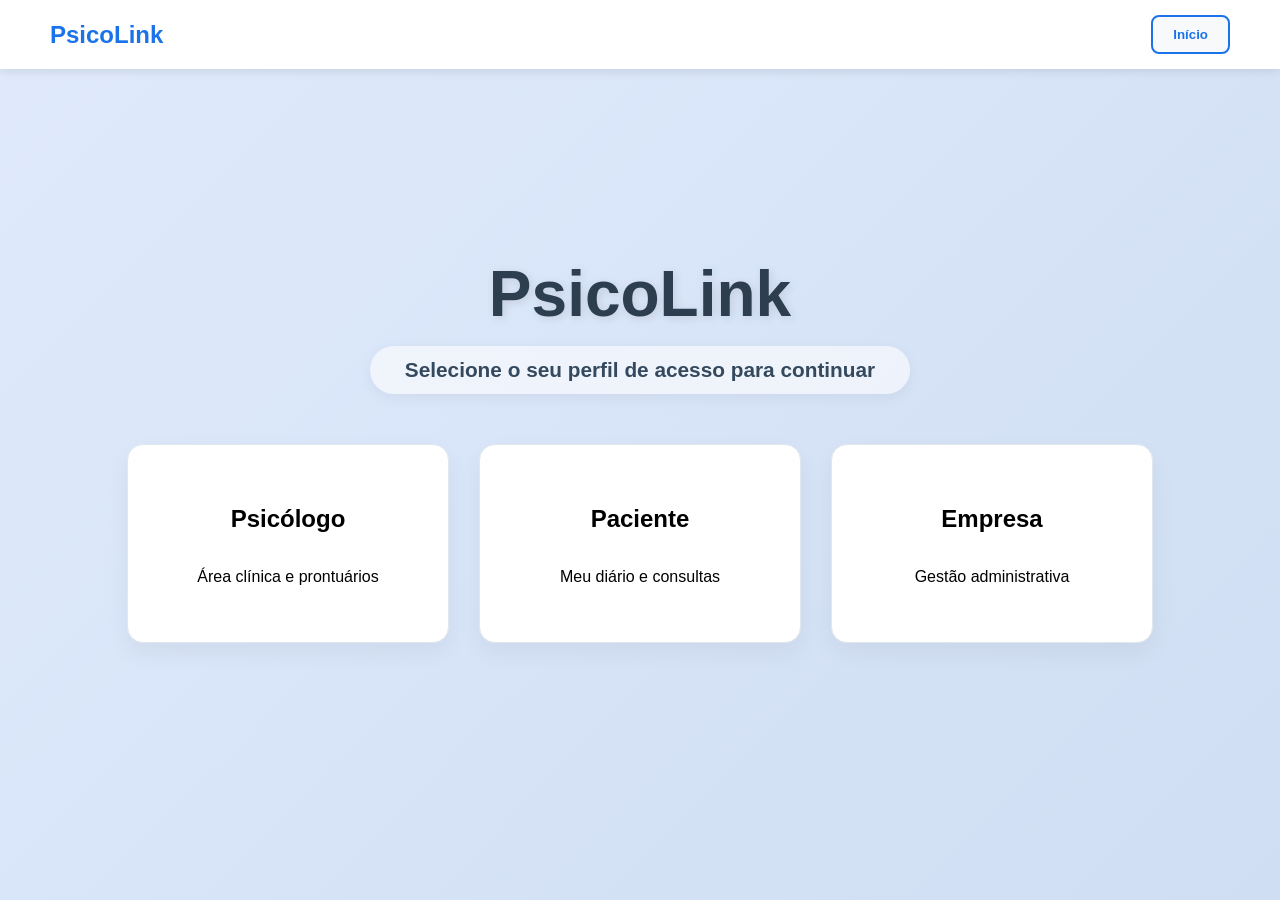
<file: src/main/resources/static/index.html>
<!DOCTYPE html>
<html lang="pt-br">
<head>
    <meta charset="UTF-8">
    <title>PsicoLink - Bem-vindo</title>
    <link rel="stylesheet" href="css/style.css">
</head>

<body>
	<!--Div com o navbar-->
	<nav class="navbar">
	    <a href="index.html" class="nav-logo">PsicoLink</a>
	    <div class="nav-links">
	        <button onclick="window.location.href='index.html'">Início</button>
	    </div>
	</nav>
	
	<!--Div com o nome principal do site-->
	<div class="portal-container">
		<h1>PsicoLink</h1>
		 <p class="instrucao">Selecione o seu perfil de acesso para continuar</p>
	    
		 <!--Div com os cards que ficam dentro da div com o nome principal em 
			que tem os cards de cada tipo de usuário no sistema-->
	    <div class="cards-container">
	        <div class="card card-psicologo" onclick="irPara('psicologo')">
	            <h2>Psicólogo</h2>
	            <p>Área clínica e prontuários</p>
	        </div>

	        <div class="card card-paciente" onclick="irPara('paciente')">
	            <h2>Paciente</h2>
	            <p>Meu diário e consultas</p>
	        </div>

	        <div class="card card-empresa" onclick="irPara('empresa')">
	            <h2>Empresa</h2>
	            <p>Gestão administrativa</p>
	        </div>
	    </div>
	</div>
	<script>
	    function irPara(perfil) {
	        if (perfil === 'psicologo') {
	            // Entra na pasta psicologo e busca o arquivo cadastropsicologo.html
	            window.location.href = "psicologo/cadastropsicologo.html"; 
	        } else if (perfil === 'paciente') {
	            // Entra na pasta paciente e busca o arquivo cadastro.html
	            window.location.href = "paciente/cadastropaciente.html";
	        } else if (perfil === 'empresa') {
	            // Entra na pasta empresa (caso você já tenha criado o cadastro.html lá)
	            window.location.href = "empresa/cadastroempresa.html";
	        }
	    }
	</script>
</body>
</html>
</file>
<file: src/main/resources/static/css/style.css>
body {
    font-family: 'Segoe UI', Roboto, Helvetica, Arial, sans-serif;
    /* Um fundo degradê suave (Azul Profundo para Cinza) para dar profundidade */
    background: linear-gradient(135deg, #e0eafc 0%, #cfdef3 100%);
    margin: 0;
    display: flex;
    justify-content: center;
    align-items: center;
    min-height: 100vh;
}

/* Container do Portal - Garantindo a centralização absoluta */
/* Container do Portal */
.portal-container {
    display: flex;
    flex-direction: column;
    align-items: center; /* Centraliza tudo horizontalmente */
    justify-content: center;
    width: 100vw; /* Garante que use a largura total da tela */
    text-align: center;
}

/* Ajuste do Título PsicoLink - Forçando centralização */
.portal-container h1 {
    color: #2c3e50;
    font-size: 4rem; /* Um pouco maior para ficar impactante */
    font-weight: 800;
    margin: 0; /* Remove qualquer margem que possa empurrar o texto */
    padding: 0;
    width: 100%;
    text-align: center;
    text-shadow: 2px 2px 10px rgba(0,0,0,0.1); /* Sutil sombra para profundidade */
}

/* Frase de Instrução */
.portal-container p.instrucao {
    color: #34495e;
    font-size: 1.3rem;
    font-weight: 600;
    margin: 15px 0 50px 0; /* Espaçamento equilibrado entre título e cards */
    background: rgba(255, 255, 255, 0.6);
    padding: 12px 35px;
    border-radius: 50px;
    display: inline-block;
    box-shadow: 0 4px 15px rgba(0,0,0,0.05);
}

/* Cards Container */
.cards-container {
    display: flex;
    flex-direction: row;
    justify-content: center;
    align-items: center; /* Garante alinhamento vertical dos cards */
    gap: 30px;
    width: 100%;
}

/* Estilo do Card Individual */
.card {
    background: #ffffff;
    border-radius: 16px;
    padding: 40px 20px;
    flex: 1; /* Faz todos os cards terem a mesma largura */
    max-width: 280px; /* Impede que fiquem largos demais em telas gigantes */
    box-shadow: 0 10px 25px rgba(0, 0, 0, 0.05);
    cursor: pointer;
    transition: all 0.3s cubic-bezier(0.25, 0.8, 0.25, 1);
    display: flex;
    flex-direction: column;
    align-items: center;
    border: 1px solid #e1e8ed;
}

/* Efeito de flutuação e brilho no hover */
.card:hover {
    transform: translateY(-12px);
    box-shadow: 0 20px 35px rgba(26, 115, 232, 0.15);
    background-color: #ffffff;
}

/* Barra de Navegação */
.navbar {
    width: 100%;
    background-color: #ffffff;
    padding: 15px 50px;
    box-shadow: 0 2px 10px rgba(0,0,0,0.1);
    display: flex;
    justify-content: space-between;
    align-items: center;
    position: fixed;
    top: 0;
    left: 0;
    z-index: 1000;
	box-sizing: border-box; 
}

.nav-logo {
    font-weight: bold;
    color: #1a73e8;
    font-size: 1.5rem;
    text-decoration: none;
}

.nav-links button {
    background-color: #f8f9fa;
    border: 2px solid #1a73e8;
    color: #1a73e8;
    padding: 10px 20px;
    border-radius: 8px;
    cursor: pointer;
    font-weight: 700;
    transition: 0.3s ease;
}

.nav-links button:hover {
    background-color: #1a73e8;
    color: white;
	box-shadow: 0 4px 8px rgba(26, 115, 232, 0.2);
}

/* Ajuste para o conteúdo não ficar escondido atrás da barra fixa */
main, .cadastro, .lista {
    margin-top: 80px;
}

/* CSS HTML - PACIENTE
/* Container Principal do Dashboard */
.dashboard-container {
    max-width: 1000px;
    margin: 100px auto 40px;
    padding: 0 20px;
}

.dashboard-header {
    margin-bottom: 30px;
    text-align: center; /* Alinhamento moderno à esquerda */
}

.dashboard-header h1 {
    font-size: 2.2rem;
    color: #1a202c;
    margin: 0;
}

.dashboard-header p {
    color: #718096;
    margin-top: 5px;
}

/* Grid de Cards */
.dashboard-grid {
    display: grid;
    grid-template-columns: 1.5fr 1fr; /* Um card maior que o outro */
    gap: 25px;
}

/* Estilo do Card Profissional */
.db-card {
    background: #ffffff;
    border-radius: 16px;
    padding: 25px;
    border: 1px solid #e2e8f0;
    box-shadow: 0 4px 6px -1px rgba(0, 0, 0, 0.1);
}

.card-header {
    display: flex;
    align-items: center;
    gap: 10px;
    margin-bottom: 20px;
    border-bottom: 1px solid #f7fafc;
    padding-bottom: 15px;
}

.card-header h3 {
    margin: 0;
    color: #2d3748;
    font-size: 1.2rem;
}

/* Identidade nos Inputs */
.input-group {
    display: flex;
    flex-direction: column;
    margin-bottom: 20px;
    text-align: left;
}

.input-group label {
    font-size: 0.85rem;
    font-weight: 600;
    color: #4a5568;
    margin-bottom: 8px;
}

.input-group input {
    padding: 12px 16px;
    border: 2px solid #edf2f7;
    border-radius: 10px;
    font-size: 1rem;
    transition: all 0.3s ease;
    background: #f8fafc;
}

/* Interatividade: O input "acende" quando focado */
.input-group input:focus {
    outline: none;
    border-color: #1a73e8;
    background: #ffffff;
    box-shadow: 0 0 0 4px rgba(26, 115, 232, 0.1);
}

/* Botão com Identidade */
.btn-primary {
    width: 100%;
    background-color: #1a73e8;
    color: white;
    border: none;
    padding: 14px;
    border-radius: 10px;
    font-weight: 700;
    cursor: pointer;
    transition: transform 0.2s, background 0.3s;
}

.btn-primary:hover {
    background-color: #1557b0;
    transform: translateY(-2px);
}

/* Card de Informações Exibidas */
.info-item {
    margin-bottom: 15px;
    text-align: left;
}

.info-item small {
    color: #a0aec0;
    text-transform: uppercase;
    font-size: 0.7rem;
    letter-spacing: 0.5px;
}

.info-item p {
    margin: 5px 0 0;
    color: #2d3748;
    font-weight: 500;
}

/* Responsividade (Para celulares) */
@media (max-width: 768px) {
    .dashboard-grid { grid-template-columns: 1fr; }
}

/* CSS HTML-PSICOLOGO

/* Tela de erro no cadastro
/* Fundo escuro atrás do alerta */
.modal-overlay {
    display: none; /* Escondido por padrão */
    position: fixed;
    top: 0;
    left: 0;
    width: 100%;
    height: 100%;
    background: rgba(0, 0, 0, 0.6);
    z-index: 1000;
    justify-content: center;
    align-items: center;
}

/* Caixa do Alerta */
.modal-content {
    background: white;
    padding: 30px;
    border-radius: 12px;
    text-align: center;
    max-width: 400px;
    width: 90%;
    box-shadow: 0 10px 25px rgba(0,0,0,0.2);
    animation: scaleUp 0.3s ease;
}

.modal-icon {
    font-size: 40px;
    display: block;
    margin-bottom: 15px;
}

#alert-title { color: #2d3748; margin-bottom: 10px; }
#alert-message { color: #4a5568; margin-bottom: 20px; line-height: 1.5; }

@keyframes scaleUp {
    from { transform: scale(0.8); opacity: 0; }
    to { transform: scale(1); opacity: 1; }
}
 
/* Grid de Estatísticas */
.stats-grid {
    display: grid;
    grid-template-columns: repeat(auto-fit, minmax(200px, 1fr));
    gap: 20px;
    margin-bottom: 30px;
}

.stat-card {
    background: white;
    padding: 20px;
    border-radius: 16px;
    display: flex;
    align-items: center;
    gap: 15px;
    border: 1px solid #e2e8f0;
}

.stat-icon {
    font-size: 2rem;
    background: #ebf4ff;
    padding: 10px;
    border-radius: 12px;
}

.stat-info small {
    color: #718096;
    font-weight: 600;
}

.stat-info h2 {
    margin: 0;
    color: #2d3748;
}

/* Estilização da Tabela Dashboard */
.full-width {
    max-width: 100% !important;
}

.table-responsive {
    overflow-x: auto;
    margin-top: 10px;
}

table {
    width: 100%;
    border-collapse: collapse;
    text-align: left;
}

th {
    background: #f8fafc;
    color: #4a5568;
    font-weight: 600;
    padding: 15px;
    font-size: 0.9rem;
    border-bottom: 2px solid #edf2f7;
}

td {
    padding: 15px;
    border-bottom: 1px solid #edf2f7;
    color: #2d3748;
}

tr:hover td {
    background-color: #fcfcfd;
}

/* Botão de Prontuário na Tabela */
.btn-table {
    background-color: #1a73e8;
    color: white;
    border: none;
    padding: 8px 16px;
    border-radius: 8px;
    font-size: 0.85rem;
    font-weight: 600;
    cursor: pointer;
    transition: 0.2s;
}

.btn-table:hover {
    background-color: #1557b0;
    box-shadow: 0 4px 12px rgba(26, 115, 232, 0.2);
}
</file>
